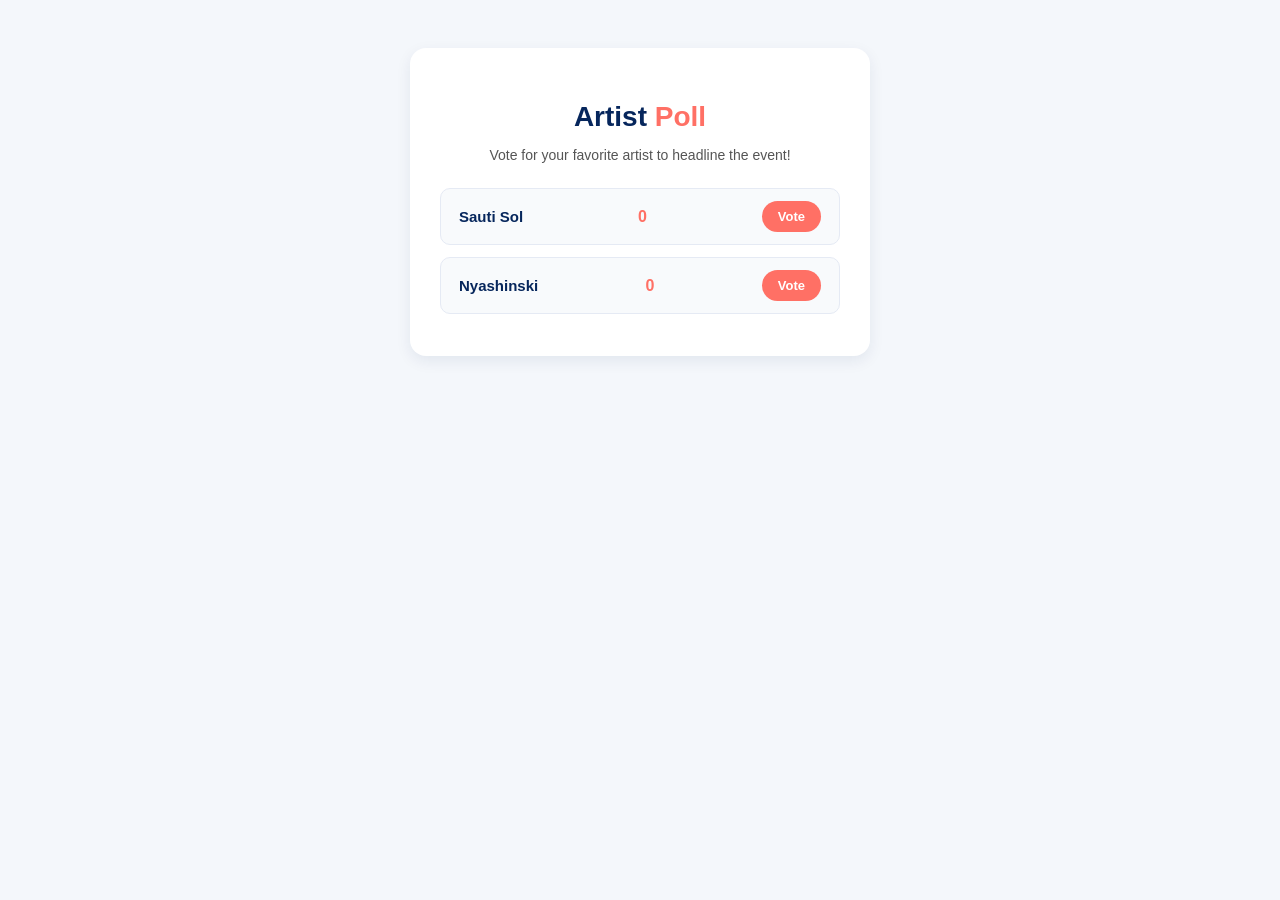
<file: sections/poll.html>
<!DOCTYPE html>
<html>
<head>
    <title>CampusVibe - Artist Poll</title>
    <link rel="stylesheet" href="../styles.css">
</head>
<body style="background-color: #f4f7fb; padding: 40px; font-family: Arial, sans-serif;">

    <div class="poll-card">
        <h2>Artist <span>Poll</span></h2>
        <p>Vote for your favorite artist to headline the event!</p>
        
        <div class="artist-row">
            <b>Sauti Sol</b>
            <span id="sauti-count" class="vote-number">0</span>
            <button class="poll-btn" onclick="voteSauti()">Vote</button>
        </div>

        <div class="artist-row">
            <b>Nyashinski</b>
            <span id="nyash-count" class="vote-number">0</span>
            <button class="poll-btn" onclick="voteNyash()">Vote</button>
        </div>
    </div>

    <script src="../script.js"></script>
</body>
</html>
</file>
<file: styles.css>
.footer {
    background: #06265c;
    color: #ffffff;
    padding: 60px 5% 25px;
    font-family: Arial, sans-serif;
}


.footer-container {
    display: grid;
    grid-template-columns: 1.3fr 0.8fr 1fr 1.2fr;
    gap: 40px;
    max-width: 1400px;
    margin: auto;
    padding-bottom: 50px;
}


.footer h2 {
    font-size: 32px;
    margin-bottom: 12px;
}

.footer h2 span {
    color: #ff7065;
}

.footer h3 {
    font-size: 20px;
    margin-bottom: 22px;
    border-left: 5px solid #ff7065;
    padding-left: 12px;
}


.footer p {
    color: #e5eaf4;
    line-height: 1.7;
}


.social-links {
    display: flex;
    gap: 12px;
    flex-wrap: wrap;
    margin-top: 25px;
}

.social-links a {
    text-decoration: none;
    color: white;
    background: #ff7065;
    padding: 12px 16px;
    border-radius: 50px;
    font-size: 13px;
    transition: 0.3s ease;
}

.social-links a:hover {
    background: white;
    color: #06265c;
    transform: translateY(-4px);
}


.footer-links {
    display: flex;
    flex-direction: column;
}

.footer-links a {
    color: #e5eaf4;
    text-decoration: none;
    margin-bottom: 13px;
    transition: 0.3s;
}

.footer-links a:hover {
    color: #ff7065;
    padding-left: 6px;
}


.footer-contact p {
    margin-bottom: 15px;
}


.footer-newsletter form {
    display: flex;
    flex-direction: column;
    gap: 15px;
    margin-top: 20px;
}

.footer-newsletter input {
    padding: 15px;
    border: none;
    outline: none;
    border-radius: 30px;
    font-size: 14px;
}

.footer-newsletter button {
    background: #ff7065;
    color: white;
    border: none;
    padding: 15px;
    border-radius: 30px;
    font-size: 16px;
    font-weight: bold;
    cursor: pointer;
    transition: 0.3s;
}

.footer-newsletter button:hover {
    background: white;
    color: #06265c;
}


.footer-bottom {
    border-top: 1px solid rgba(255,255,255,0.4);
    padding-top: 25px;
    display: flex;
    justify-content: space-between;
    align-items: center;
    flex-wrap: wrap;
    gap: 15px;
}

.footer-bottom a {
    color: white;
    text-decoration: none;
    margin-left: 20px;
    transition: 0.3s;
}

.footer-bottom a:hover {
    color: #ff7065;
}


@media (max-width: 992px) {
    .footer-container {
        grid-template-columns: repeat(2, 1fr);
    }
}


@media (max-width: 576px) {
    .footer-container {
        grid-template-columns: 1fr;
        gap: 30px;
    }

    .footer-bottom {
        flex-direction: column;
        text-align: center;
    }

    .footer-bottom a {
        margin: 0 8px;
    }
}

.poll-card {
    background-color: #ffffff;
    max-width: 400px;
    margin: 0 auto;
    padding: 30px;
    border-radius: 16px;
    box-shadow: 0 5px 15px rgba(6, 38, 92, 0.08);
    text-align: center;
}

.poll-card h2 {
    font-size: 28px;
    color: #06265c;
    margin-bottom: 8px;
}

.poll-card h2 span {
    color: #ff7065;
}

.poll-card p {
    color: #555555;
    font-size: 14px;
    margin-bottom: 25px;
}

.artist-row {
    display: flex;
    justify-content: space-between;
    align-items: center;
    background-color: #f8fafc;
    padding: 12px 18px;
    margin-bottom: 12px;
    border-radius: 10px;
    border: 1px solid #e5eaf4;
}

.artist-row b {
    color: #06265c;
    font-size: 15px;
}

.vote-number {
    color: #ff7065;
    font-weight: bold;
    font-size: 16px;
}

.poll-btn {
    background: #ff7065;
    color: white;
    border: none;
    padding: 8px 16px;
    border-radius: 20px;
    font-size: 13px;
    font-weight: bold;
    cursor: pointer;
    transition: 0.3s;
}

.poll-btn:hover {
    background: #06265c;
    color: white;
}
</file>
